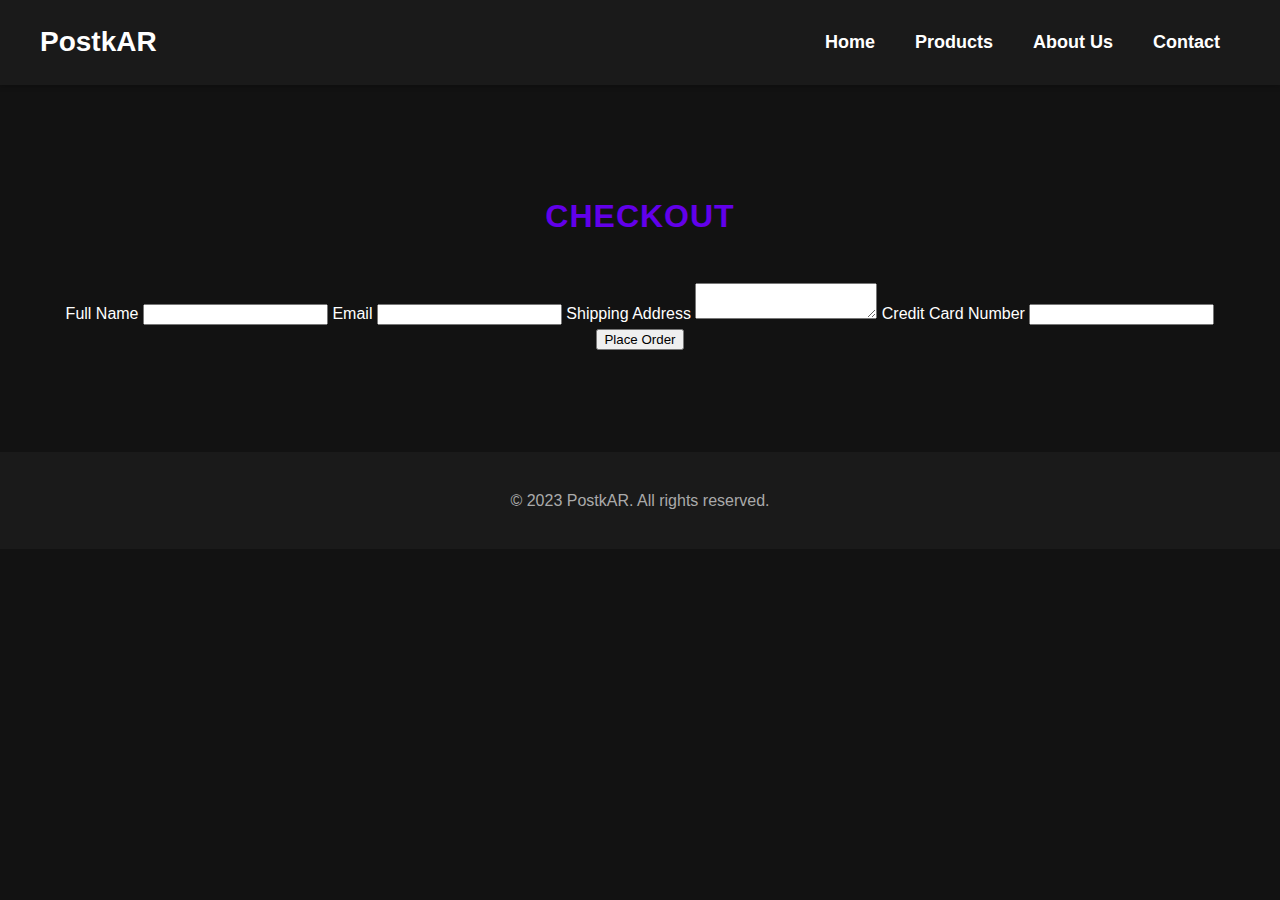
<file: checkout.html>
<!DOCTYPE html>
<html lang="en">
<head>
    <meta charset="UTF-8">
    <meta name="viewport" content="width=device-width, initial-scale=1.0">
    <title>PostkAR - Checkout</title>
    <link rel="stylesheet" href="css/styles.css">
</head>
<body>
    <header>
        <div class="logo">PostkAR</div>
        <nav>
            <ul>
                <li><a href="index.html">Home</a></li>
                <li><a href="products.html">Products</a></li>
                <li><a href="#">About Us</a></li>
                <li><a href="#">Contact</a></li>
            </ul>
        </nav>
    </header>

    <section class="checkout">
        <h2>Checkout</h2>
        <form id="checkout-form">
            <label for="name">Full Name</label>
            <input type="text" id="name" name="name" required>

            <label for="email">Email</label>
            <input type="email" id="email" name="email" required>

            <label for="address">Shipping Address</label>
            <textarea id="address" name="address" required></textarea>

            <label for="card">Credit Card Number</label>
            <input type="text" id="card" name="card" required>

            <button type="submit" class="btn">Place Order</button>
        </form>
    </section>

    <footer>
        <p>&copy; 2023 PostkAR. All rights reserved.</p>
    </footer>

    <script src="js/script.js"></script>
</body>
</html>
</file>
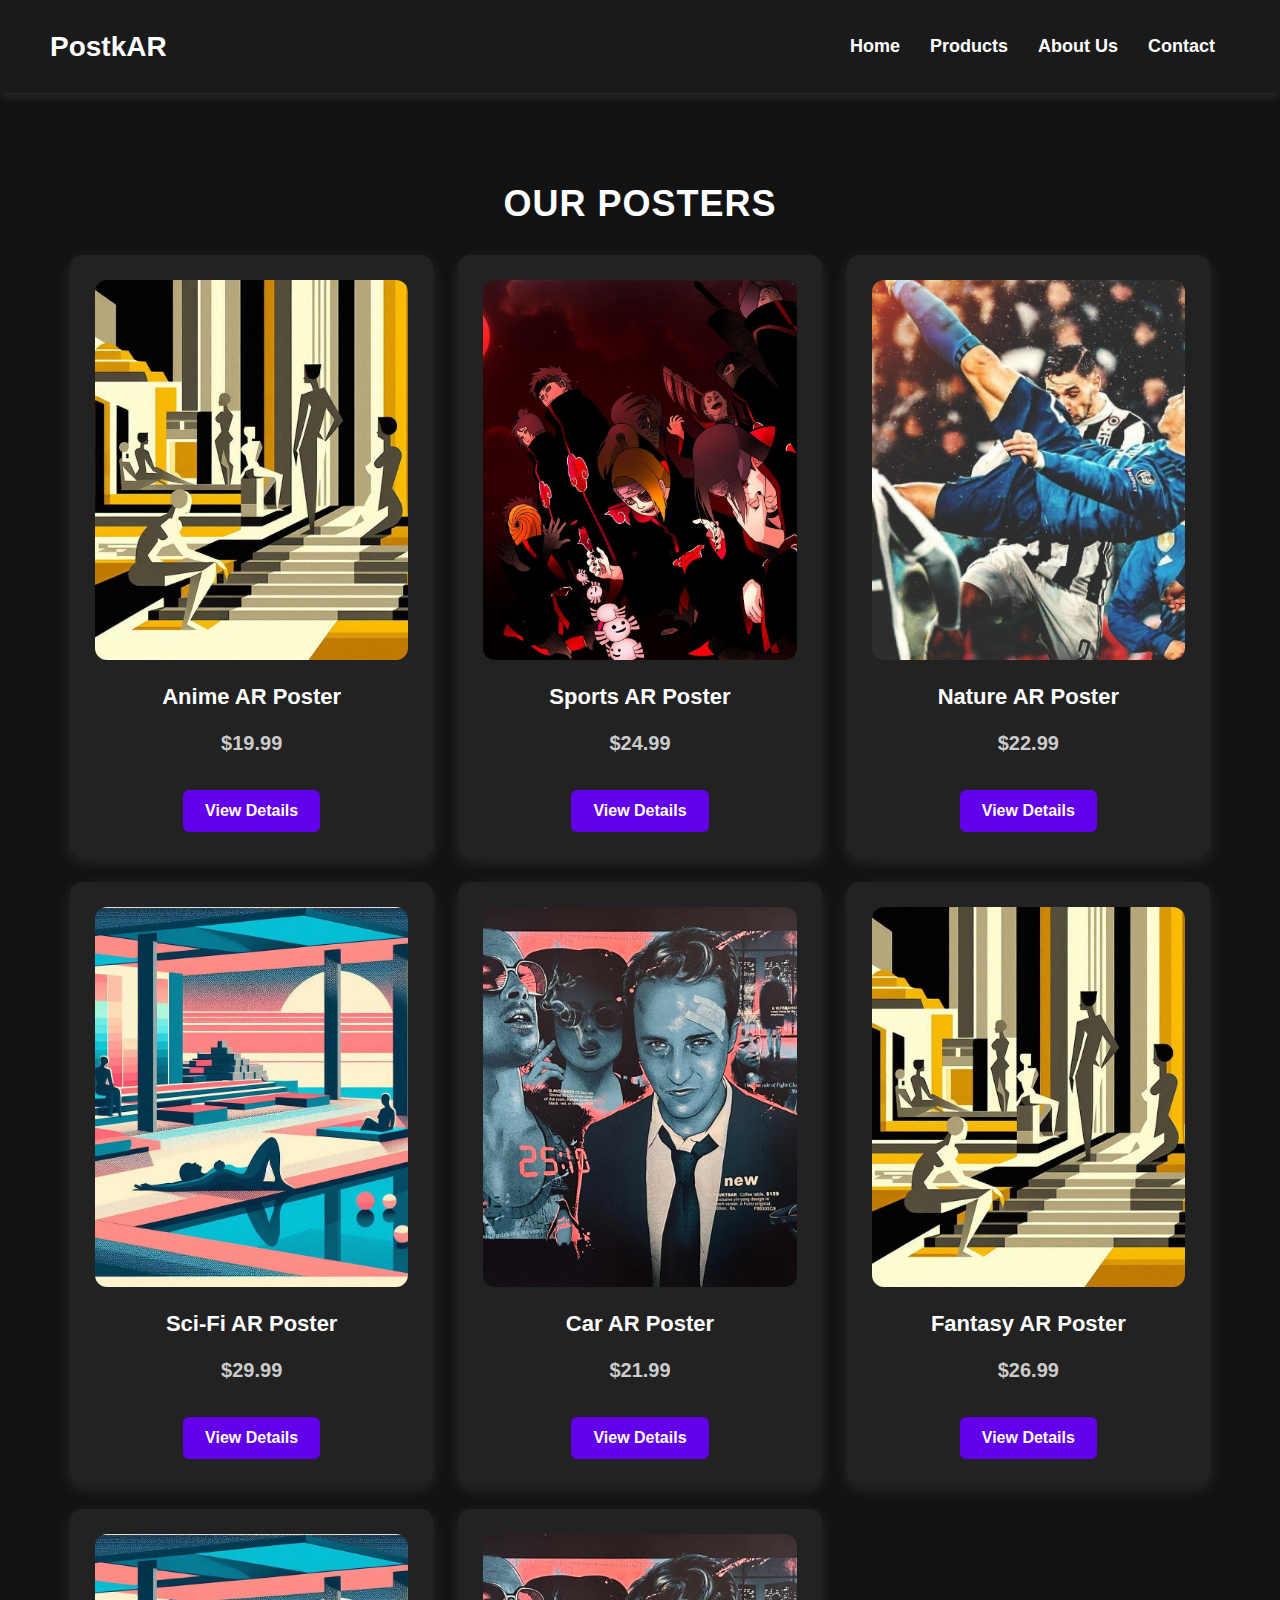
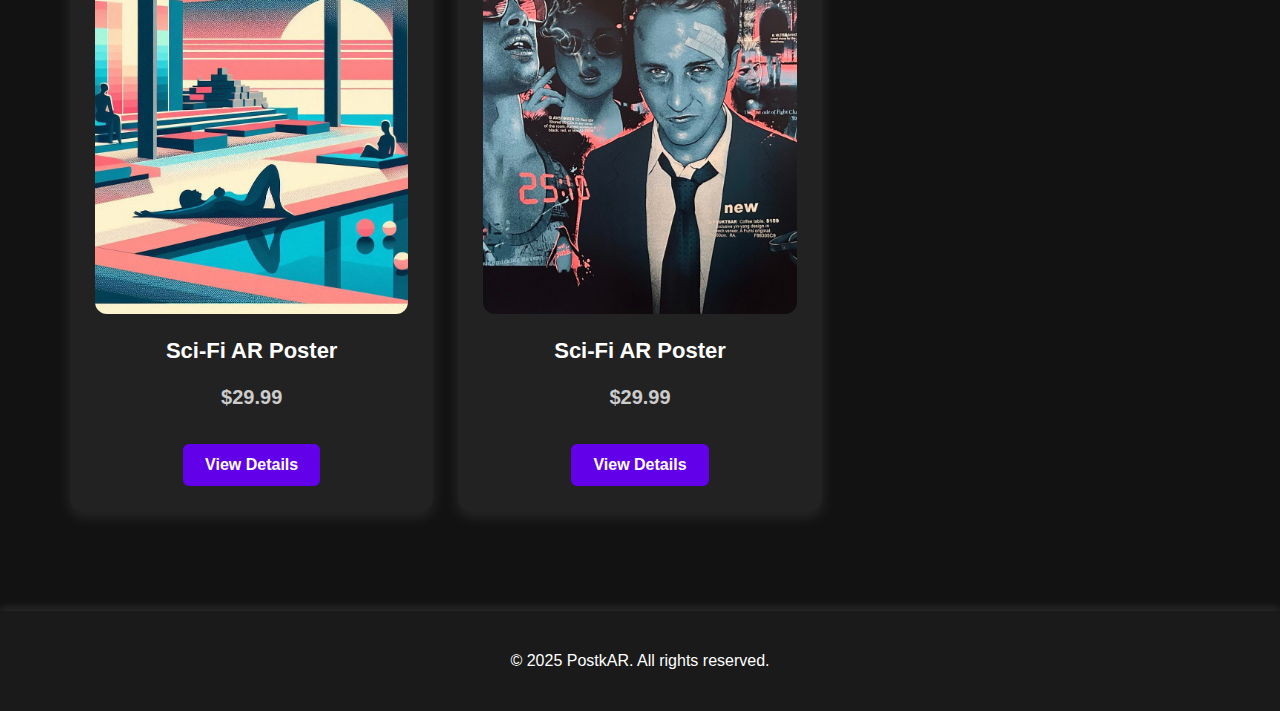
<file: products.html>
<!DOCTYPE html>
<html lang="en">
<head>
    <meta charset="UTF-8">
    <meta name="viewport" content="width=device-width, initial-scale=1.0">
    <title>PostkAR - Products</title>
    <link rel="stylesheet" href="css/prodStyles.css">
</head>
<body>
    <header>
        <div class="logo">PostkAR</div>
        <nav>
            <ul>
                <li><a href="index.html">Home</a></li>
                <li><a href="products.html">Products</a></li>
                <li><a href="#">About Us</a></li>
                <li><a href="#">Contact</a></li>
            </ul>
        </nav>
    </header>

    <section class="products">
        <h2>Our Posters</h2>
        <div class="product-grid">
            <div class="product-card">
                <img src="videos/Designer (2).jpeg" alt="Anime AR Poster">
                <h3>Anime AR Poster</h3>
                <p>$19.99</p>
                <a href="product-detail.html" class="btn">View Details</a>
            </div>
            <div class="product-card">
                <img src="videos/2025158.jpg" alt="Sports AR Poster">
                <h3>Sports AR Poster</h3>
                <p>$24.99</p>
                <a href="product-detail.html" class="btn">View Details</a>
            </div>
            <div class="product-card">
                <img src="videos/cr7.jpg" alt="Nature AR Poster">
                <h3>Nature AR Poster</h3>
                <p>$22.99</p>
                <a href="product-detail.html" class="btn">View Details</a>
            </div>
            <div class="product-card">
                <img src="videos/Designer (3).jpeg" alt="Sci-Fi AR Poster">
                <h3>Sci-Fi AR Poster</h3>
                <p>$29.99</p>
                <a href="product-detail.html" class="btn">View Details</a>
            </div>
            <div class="product-card">
                <img src="videos/fightcluub.jpeg" alt="Car AR Poster">
                <h3>Car AR Poster</h3>
                <p>$21.99</p>
                <a href="product-detail.html" class="btn">View Details</a>
            </div>
            <div class="product-card">
                <img src="videos/Designer (2).jpeg" alt="Fantasy AR Poster">
                <h3>Fantasy AR Poster</h3>
                <p>$26.99</p>
                <a href="product-detail.html" class="btn">View Details</a>
            </div>
            <div class="product-card">
                <img src="videos/Designer (3).jpeg" alt="Sci-Fi AR Poster">
                <h3>Sci-Fi AR Poster</h3>
                <p>$29.99</p>
                <a href="product-detail.html" class="btn">View Details</a>
            </div><div class="product-card">
                <img src="videos/fightcluub.jpeg
                " alt="Sci-Fi AR Poster">
                <h3>Sci-Fi AR Poster</h3>
                <p>$29.99</p>
                <a href="product-detail.html" class="btn">View Details</a>
            </div>
        </div>
    </section>

    <footer>
        <p>&copy; 2025 PostkAR. All rights reserved.</p>
    </footer>

    <script src="js/script.js"></script>
</body>
</html>
</file>
<file: css/styles.css>
/* General Styles */
body {
    font-family: 'Arial', sans-serif;
    margin: 0;
    padding: 0;
    background: #121212;
    color: white;
    line-height: 1.6;
}

header {
    display: flex;
    justify-content: space-between;
    align-items: center;
    background: #1a1a1a;
    padding: 20px 40px;
    position: sticky;
    top: 0;
    z-index: 10;
    box-shadow: 0 2px 5px rgba(0, 0, 0, 0.2);
}
/* Hero Section */
.hero {
    position: relative;
    text-align: center;
    padding: 80px 20px;
    color: white;
}

.hero-video-wrapper {
    position: absolute;
    top: 0;
    left: 0;
    width: 100%;
    height: 100%;
    overflow: hidden;
    z-index: -1; /* Makes sure the video stays behind content */
}

.hero-video {
    width: 100%;
    height: 100%;
    object-fit: cover;
    object-position: center;
}

.hero-content {
    position: relative;
    z-index: 1;
}


.logo {
    font-size: 28px;
    font-weight: bold;
    color: #fff;
}

.logo span {
    color: #ffcc00; /* Different color for AR */
    font-weight: bold;
    text-shadow: 0 0 10px rgba(255, 204, 0, 0.8); /* Glow effect */
    transition: text-shadow 0.3s ease-in-out;
}

/* Hover Effect */
.logo:hover {
    color: #3700b3;
}

.logo:hover span {
    text-shadow: 0 0 20px rgba(255, 204, 0, 1); /* Stronger glow on hover */
}


.logo:hover {
    color: #3700b3;
}

nav ul {
    list-style: none;
    display: flex;
    margin: 0;
}

nav ul li {
    margin: 0 20px;
}

nav ul li a {
    text-decoration: none;
    color: white;
    font-weight: bold;
    font-size: 18px;
    transition: color 0.3s ease;
}

nav ul li a:hover {
    color: #6200ea;
}

/* Hero Section */
.hero {
    text-align: center;
    padding: 120px 20px;
    background: url('../images/hero-bg.jpg') no-repeat center center/cover;
    background-size: cover;
    position: relative;
    color: white;
    animation: fadeIn 1.5s ease-in-out;
}

.hero::after {
    content: "";
    position: absolute;
    top: 0;
    left: 0;
    width: 100%;
    height: 100%;
    background: rgba(0, 0, 0, 0.5);
}

.hero h1 {
    font-size: 58px;
    margin: 0;
    z-index: 1;
    text-transform: uppercase;
    font-weight: 700;
    letter-spacing: 3px;
    animation: slideIn 1s ease-out;
}

.hero .btn {
    display: inline-block;
    background: #6200ea;
    color: white;
    padding: 15px 30px;
    margin-top: 30px;
    border-radius: 5px;
    text-decoration: none;
    font-size: 18px;
    font-weight: bold;
    text-transform: uppercase;
    transition: background-color 0.3s ease, opacity 0.3s ease;
    /* Removed the animation */
}

.hero .btn:hover {
    opacity: 0.5; /* Makes the button fade away on hover */
}


.hero .btn:hover {
    background: #3700b3;
    transform: translateY(-5px);
}

@keyframes slideIn {
    0% {
        transform: translateY(-50px);
        opacity: 0;
    }
    100% {
        transform: translateY(0);
        opacity: 1;
    }
}

@keyframes bounce {
    0% {
        transform: scale(1);
    }
    50% {
        transform: scale(1.1);
    }
    100% {
        transform: scale(1);
    }
}

/* Sections */
section {
    padding: 80px 20px;
    text-align: center;
    animation: fadeInUp 1s ease-out;
}

section h2 {
    font-size: 32px;
    margin-bottom: 40px;
    font-weight: 700;
    letter-spacing: 1px;
    text-transform: uppercase;
    color: #6200ea;
}

.steps, .product-grid, .testimonial-grid {
    display: flex;
    justify-content: center;
    gap: 30px;
    flex-wrap: wrap;
    margin-top: 40px;
}

.product, .testimonial {
    background: #222;
    padding: 20px;
    border-radius: 10px;
    max-width: 320px;
    width: 100%;
    transition: transform 0.3s ease, box-shadow 0.3s ease;
}

.product img {
    width: 100%;
    border-radius: 5px;
    transition: transform 0.3s ease;
}

.product:hover, .testimonial:hover {
    transform: translateY(-10px);
    box-shadow: 0 8px 15px rgba(0, 0, 0, 0.3);
}

.product:hover img {
    transform: scale(1.05);
}

.video-demo video {
    width: 90%;
    display: block;
    margin: 30px auto;
    border-radius: 10px;
    box-shadow: 0 4px 10px rgba(0, 0, 0, 0.3);
}

/* Newsletter */
.newsletter {
    background: #222;
    padding: 60px 20px;
    border-radius: 10px;
}

.newsletter h3 {
    font-size: 28px;
    margin-bottom: 20px;
    color: white;
    font-weight: 700;
}

.newsletter form {
    display: flex;
    justify-content: center;
    gap: 10px;
    flex-wrap: wrap;
}

.newsletter input {
    padding: 15px;
    width: 280px;
    border: none;
    border-radius: 5px;
    font-size: 16px;
    color: #333;
}

.newsletter button {
    background: #6200ea;
    color: white;
    padding: 15px 30px;
    border: none;
    cursor: pointer;
    border-radius: 5px;
    font-size: 18px;
    transition: background-color 0.3s ease, transform 0.3s ease;
}

.newsletter button:hover {
    background: #3700b3;
    transform: translateY(-3px);
}

/* Footer */
footer {
    text-align: center;
    padding: 20px;
    background: #1a1a1a;
    margin-top: 20px;
    color: #aaa;
}

footer a {
    color: white;
    text-decoration: none;
    margin: 0 10px;
}

footer a:hover {
    color: #6200ea;
}

/* Animations */
@keyframes fadeIn {
    0% {
        opacity: 0;
    }
    100% {
        opacity: 1;
    }
}

@keyframes fadeInUp {
    0% {
        opacity: 0;
        transform: translateY(30px);
    }
    100% {
        opacity: 1;
        transform: translateY(0);
    }
}
</file>
<file: css/prodStyles.css>
/* General Styles */
body {
    font-family: 'Poppins', sans-serif;
    margin: 0;
    padding: 0;
    background: #121212;
    color: white;
}

/* Header */
header {
    display: flex;
    justify-content: space-between;
    align-items: center;
    background: #1a1a1a;
    padding: 20px 50px;
    box-shadow: 0px 4px 8px rgba(255, 255, 255, 0.1);
}

.logo {
    font-size: 28px;
    font-weight: bold;
    color: #fff;
}

nav ul {
    list-style: none;
    display: flex;
}

nav ul li {
    margin: 0 15px;
}

nav ul li a {
    text-decoration: none;
    color: white;
    font-weight: bold;
    font-size: 18px;
    transition: color 0.3s;
}

nav ul li a:hover {
    color: #bb86fc;
}

/* Products Section */
.products {
    text-align: center;
    padding: 60px 20px;
}

.products h2 {
    font-size: 36px;
    margin-bottom: 30px;
    text-transform: uppercase;
    letter-spacing: 1px;
}

/* Product Grid */
.product-grid {
    display: grid;
    grid-template-columns: repeat(auto-fit, minmax(300px, 1fr));
    gap: 25px;
    justify-items: center;
    padding: 0 50px;
}

/* Product Card */
.product-card {
    background: #222;
    padding: 25px;
    border-radius: 12px;
    text-align: center;
    transition: transform 0.3s ease, box-shadow 0.3s ease;
    max-width: 350px;
    box-shadow: 0px 5px 15px rgba(255, 255, 255, 0.1);
}

.product-card:hover {
    transform: scale(1.07);
    box-shadow: 0px 0px 20px rgba(255, 255, 255, 0.2);
}

/* Product Images */
.product-card img {
    width: 100%;
    height: 380px;
    border-radius: 12px;
    object-fit: cover;
}

/* Product Details */
.product-card h3 {
    margin-top: 20px;
    font-size: 22px;
}

.product-card p {
    font-size: 20px;
    color: #ccc;
    font-weight: bold;
    margin-top: 8px;
}

/* CTA Button */
.btn {
    display: inline-block;
    background: #6200ea;
    color: white;
    padding: 12px 22px;
    margin-top: 15px;
    border-radius: 6px;
    text-decoration: none;
    font-weight: bold;
    font-size: 16px;
    transition: background 0.3s, transform 0.2s;
}

.btn:hover {
    background: #3700b3;
    transform: scale(1.05);
}

/* Footer */
footer {
    text-align: center;
    padding: 25px;
    background: #1a1a1a;
    font-size: 16px;
    margin-top: 40px;
    box-shadow: 0px -4px 8px rgba(255, 255, 255, 0.1);
}
</file>
